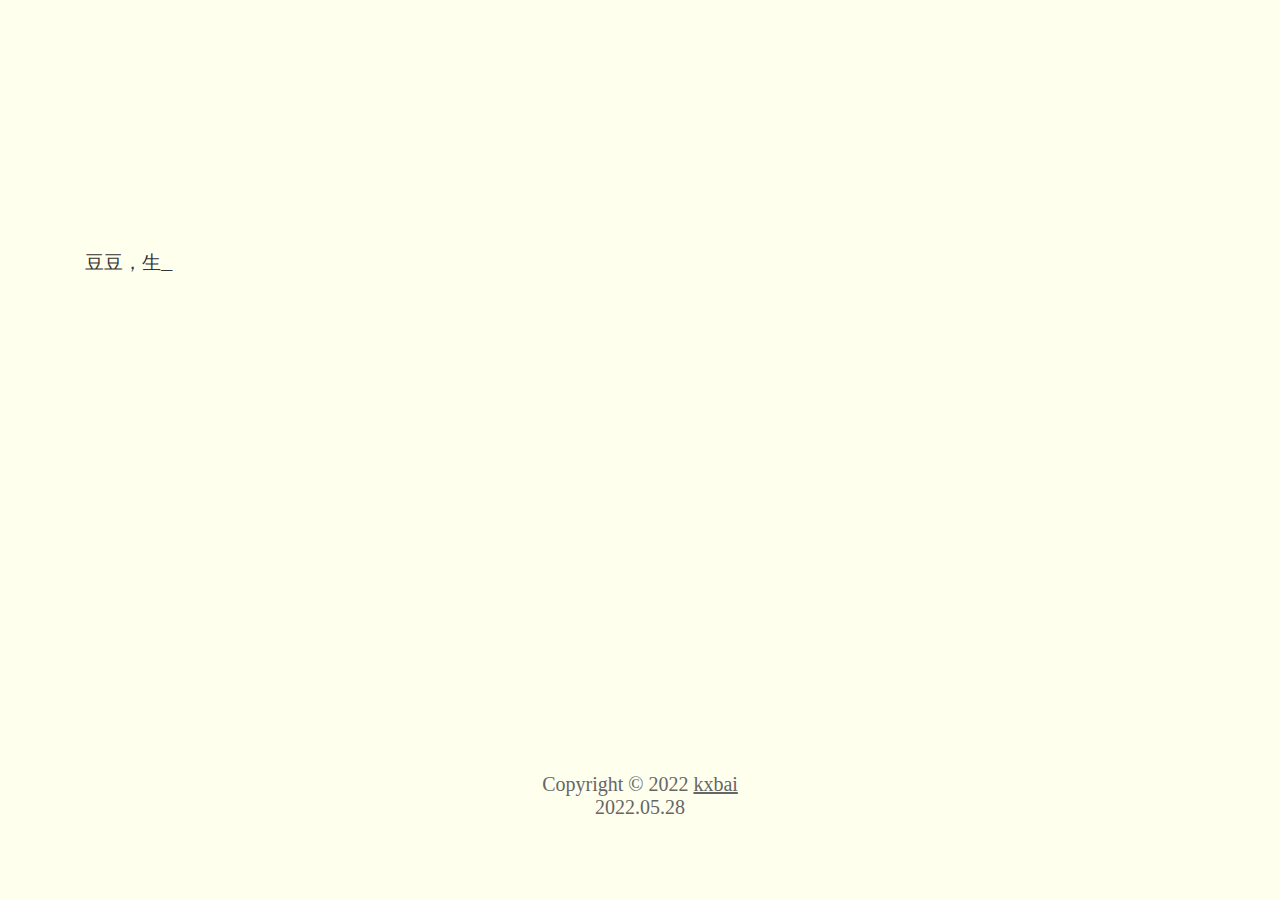
<file: index.html>
<!DOCTYPE HTML>
<html xmlns="http://www.w3.org/1999/xhtml" xml:lang="en" lang="en">
<head>
	<title>Love Dou Dou</title>
	<link rel="img/shortcut icon" href="img/favicon.ico">
	<meta http-equiv="content-type" content="text/html; charset=UTF-8">
	<style type="text/css">
		@font-face {
			font-family: digit;
			src: url('digital-7_mono.ttf') format("truetype");
		}
	</style>
	<link href="css/default.css" type="text/css" rel="stylesheet">
	<script type="text/javascript" src="js/jquery.js"></script>
	<script type="text/javascript" src="js/garden.js"></script>
    <script type="text/javascript" src="js/functions.js"></script>
</head>

<body>
	<div id="mainDiv">
		<div id="content">
			<div id="code">
				豆豆，生日快乐!<br />
				<br />
				<span class="space"/><span class="space"/>愿豆豆每天开心，好运相伴，狂吃不胖，一夜暴富<br />
				<span class="space"/><span class="space"/><span class="space"/><span class="space"/>眼里永远充满光芒，美好必定如期而至<br />
				<br />
				<span class="space"/><span class="space"/>幸运遇见你，万幸牵住你<br />
				<span class="space"/><span class="space"/><span class="space"/><span class="space"/>你是我久不得的最后一块拼图<br />
				<br />
				<span class="space"/><span class="space"/>我喜欢你，喜欢你的单纯率真，喜欢你的盛世美颜<br />
				<br />
				<span class="space"/><span class="space"/>你踏着星光而来，点亮这整个世界<br />
				<span class="space"/><span class="space"/><span class="space"/><span class="space"/>在你到来的刹那，我便失了心智<br />
				<span class="space"/><span class="space"/><span class="space"/><span class="space"/>才知道，你是我这辈子躲不过的美好<br />
				<br />
				<span class="space"/><span class="space"/>我爱你，媳妇<br />
			<a href="index2.html">
			<img src ="img/lovedoudou.jpg" width="340" height="256" alt="LoveDouDou"></a>
			</div>
			<div id="loveHeart">
				<canvas id="garden"></canvas>
				<div id="words">
					<div id="messages">
						豆豆, I have fallen in love with you for
						<div id="elapseClock"></div>
					</div>
					<div id="loveu">
						Love u forever and ever.<br/>
						<div class="messages">- 超超</div>
					</div>
				</div>
			</div>
		</div>
		<div id="copyright">
			Copyright © 2022 <a href='https://github.com/kxbai/'>kxbai</a><br />
			2022.05.28
		</div>
	</div>
	<script type="text/javascript">
		var offsetX = $("#loveHeart").width() / 2;
		var offsetY = $("#loveHeart").height() / 2 - 55;
		var together = new Date();
		together.setFullYear(2021, 7, 5);
		together.setHours(20);
		together.setMinutes(0);
		together.setSeconds(0);
		together.setMilliseconds(0);

		if (!document.createElement('canvas').getContext) {
			var msg = document.createElement("div");
			msg.id = "errorMsg";
			msg.innerHTML = "Your browser doesn't support HTML5!<br/>Recommend use Chrome 14+/IE 9+/Firefox 7+/Safari 4+";
			document.body.appendChild(msg);
			$("#code").css("display", "none")
			$("#copyright").css("position", "absolute");
			$("#copyright").css("bottom", "10px");
		    document.execCommand("stop");
		} else {
			setTimeout(function () {
				startHeartAnimation();
			}, 5000);

			timeElapse(together);
			setInterval(function () {
				timeElapse(together);
			}, 500);

			adjustCodePosition();
			$("#code").typewriter();
		}
	</script>
	</div>
</body>
</html>
</file>
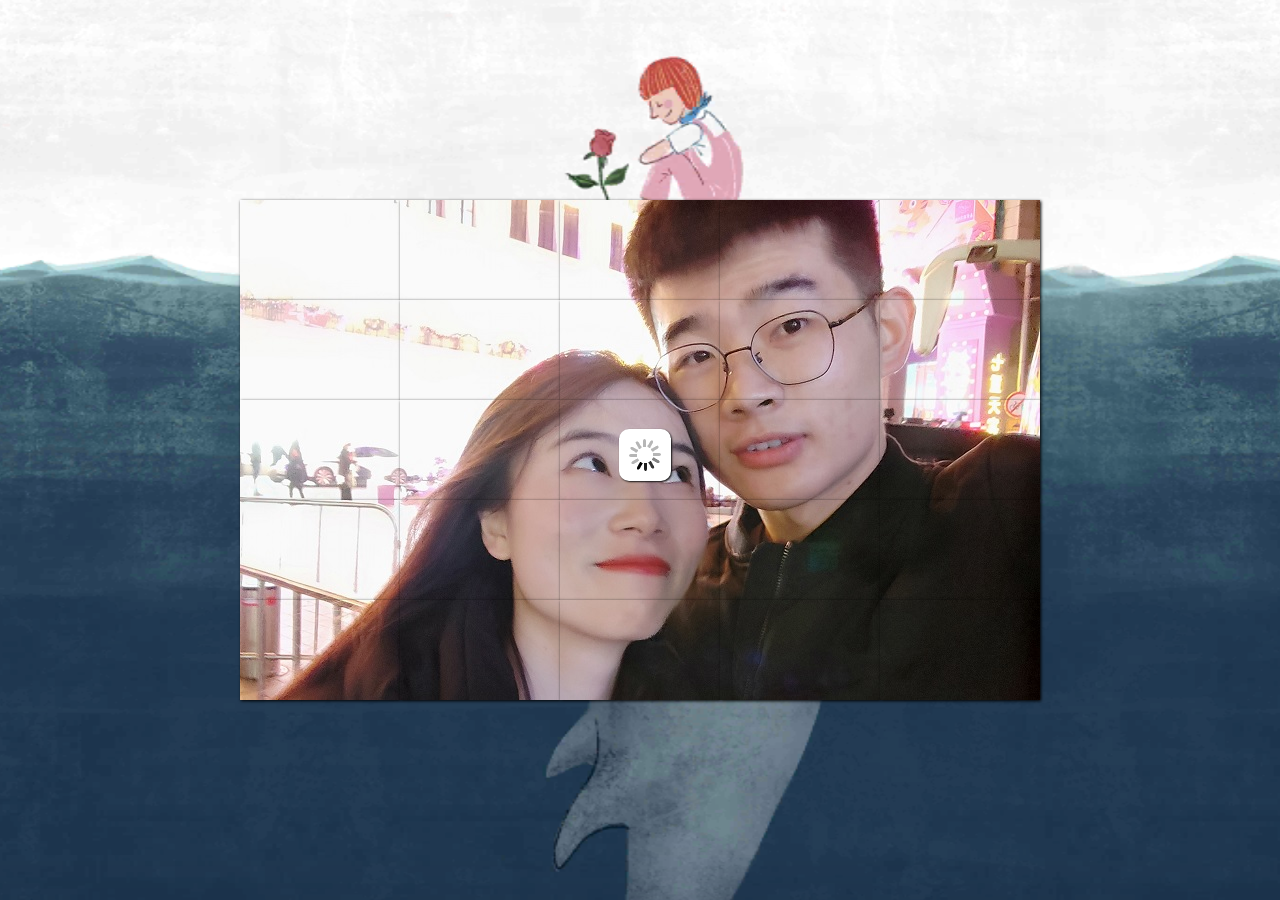
<file: index2.html>
<!DOCTYPE HTML PUBLIC "-//W3C//DTD XHTML 1.0 Transitional//EN" "http://www.w3.org/TR/xhtml1/DTD/xhtml1-transitional.dtd">
<html xmlns="http://www.w3.org/1999/xhtml"><head><meta http-equiv="Content-Type" content="text/html; charset=gb2312" />
<title>Love Dou Dou</title>
<link rel="img/shortcut icon" href="img/favicon.ico">
<link href="css/style.css" rel="stylesheet" type="text/css" />
<script src="js/jq.js" type="text/javascript"></script>
<script src="js/script.js" type="text/javascript"></script>
</head>

<body>
<!--<div class="g"><img src="img/g.png" /></div>-->
<div class="banner"></div>
<!--<div class="jay"><img src="img/jay.png" /></div>-->
<div class="left"></div><div class="right"></div>
<div class="load"><span><img src="img/loading.gif" /></span></div>
<div class="container">
	<ul class="content"><li><span><a></a><strong></strong>
	<img src="" /></span></li><li><span><a></a><strong></strong>
	<img src="" /></span></li><li><span><a></a><strong></strong>
	<img src="" /></span></li><li><span><a></a><strong></strong>
	<img src="" /></span></li><li><span><a></a><strong></strong>
	<img src="" /></span></li><li><span><a></a><strong></strong>
	<img src="" /></span></li><li><span><a></a><strong></strong>
	<img src="" /></span></li><li><span><a></a><strong></strong>
	<img src="" /></span></li><li><span><a></a><strong></strong>
	<img src="" /></span></li><li><span><a></a><strong></strong>
	<img src="" /></span></li><li><span><a></a><strong></strong>
	<img src="" /></span></li><li><span><a></a><strong></strong>
	<img src="" /></span></li><li><span><a></a><strong></strong>
	<img src="" /></span></li><li><span><a></a><strong></strong>
	<img src="" /></span></li><li><span><a></a><strong></strong>
	<img src="" /></span></li><li><span><a></a><strong></strong>
	<img src="" /></span></li><li><span><a></a><strong></strong>
	<img src="" /></span></li><li><span><a></a><strong></strong>
	<img src="" /></span></li><li><span><a></a><strong></strong>
	<img src="" /></span></li><li><span><a></a><strong></strong>
	<img src="" /></span></li><li><span><a></a><strong></strong>
	<img src="" /></span></li><li><span><a></a><strong></strong>
	<img src="" /></span></li><li><span><a></a><strong></strong>
	<img src="" /></span></li><li><span><a></a><strong></strong>
	<img src="" /></span></li><li><span><a></a><strong></strong>
	<img src="" /></span></li>
	</ul>
</div>
</body>
</html>
<a href="http://www.bootstrapmb.com" style="display:none">bootstrapmb</a>
</file>
<file: css/default.css>
body{background:#ffe;margin:0;padding:0;font-size:20px;overflow:autobody;}#mainDiv{width:100%;height:100%}#loveHeart{float:left;width:670px;height:625px}#garden{width:100%;height:100%}#elapseClock{text-align:right;font-size:18px;margin-top:10px;margin-bottom:10px}#words{font-family:"sans-serif";width:500px;font-size:24px;color:#666}#messages{display:none}#elapseClock .digit{font-family:"digit";font-size:36px}#loveu{padding:5px;font-size:22px;margin-top:80px;margin-right:120px;text-align:right;display:none}#loveu .signature{margin-top:10px;font-size:20px;font-style:italic}#clickSound{display:none}#code{float:left;width:440px;height:400px;color:#333;font-family:"等线","Monaco","Bitstream Vera Sans Mono","Courier New","sans-serif";font-size:19px}#code .string{color:#2a36ff}#code .keyword{color:#7f0055;font-weight:bold}#code .placeholder{margin-left:15px}#code .space{margin-left:7px}#code .comments{color:#3f7f5f}#copyright{margin-top:10px;text-align:center;width:100%;color:#666}#errorMsg{width:100%;text-align:center;font-size:24px;position:absolute;top:100px;left:0}#copyright a{color:#666}
</file>
<file: css/style.css>
*{margin: 0; padding: 0;}html{overflow:scroll;overflow-x:hidden;}body,html{width: 100%; height: 100%; font-family:'微软雅黑', Verdana, Arial, Helvetica, sans-serif; font-size: 12px;}body{background: url(../img/body_bg.jpg) top center;}ul,ol{list-style: none;}img{display: block; border:none;}.clearfix:after {content:".";display:block;height:0;clear:both;visibility:hidden;}.clearfix {display:inline-block;}* html .clearfix {height:1%;}.clearfix {display:block}.clearfix:after {content:".";display:block;height:0;clear:both;visibility:hidden;}.clearfix {display:inline-block;}* html .clearfix {height:1%;}.clearfix {display:block}.banner{width: 100%; height: 100px; position: fixed; z-index: 1;}.jay{width: 263px; height: 200px; position: fixed; top: 6%; left: 10%; z-index: 0;}.container{width: 800px; height: 500px; position: fixed; top: 50%; left: 50%; margin-top: -250px; margin-left: -400px; z-index: 2;}.content{width: 100%; height: 100%; position: relative; z-index: 3; }.content li{width: 160px; height: 100px; position: absolute; left: 42%; top: 160%; cursor: pointer; overflow: hidden; z-index: 9; background: #ffffff; box-shadow: 1px 1px 3px 0px #000000;transition: transform 1s;-0-transition: -o-transform 1s;-moz-transition: -moz-transform 1s;-webkit-transition: -webkit-transform 1s;}.content li span,.content li span a,.content li span img,.content li span strong{display: block; width: 100%; height: 100%;}.content li span{position: relative;}.content li span a,.content li span strong{position: absolute; z-index: 10; display: none;}.content li span strong{left: 160px;}.content li span a img{z-index: 9;}.load{width: 100%; height: 100%; position: fixed; z-index: 12;}.load span{ display: block;  width: 32px; height: 32px; background: #ffffff; padding: 10px; position: fixed; top: 50%; left: 50%; margin-left: -21px; margin-top: -21px; border-radius: 10px; box-shadow: 1px 1px 2px #111111;}.left,.right{width: 94px; height: 120px; background: url(../img/button.png); cursor: pointer; position: fixed; top: 50%; margin-top: -35px; opacity: 0.8; filter:alpha(opacity=90); z-index: 99;}.left{background-position: -206px 0;   left: 0px; margin-left: -95px;}.right{background-position: 0px 0;   right: 0px;  margin-right: -95px;}.zs{width:1301px; height:106px; position: fixed; top:0px; left:50%; margin-left:-650px; z-index:99999;}.g{width:334px; height:370px; position:fixed; bottom:5%; right:5%;}
</file>
